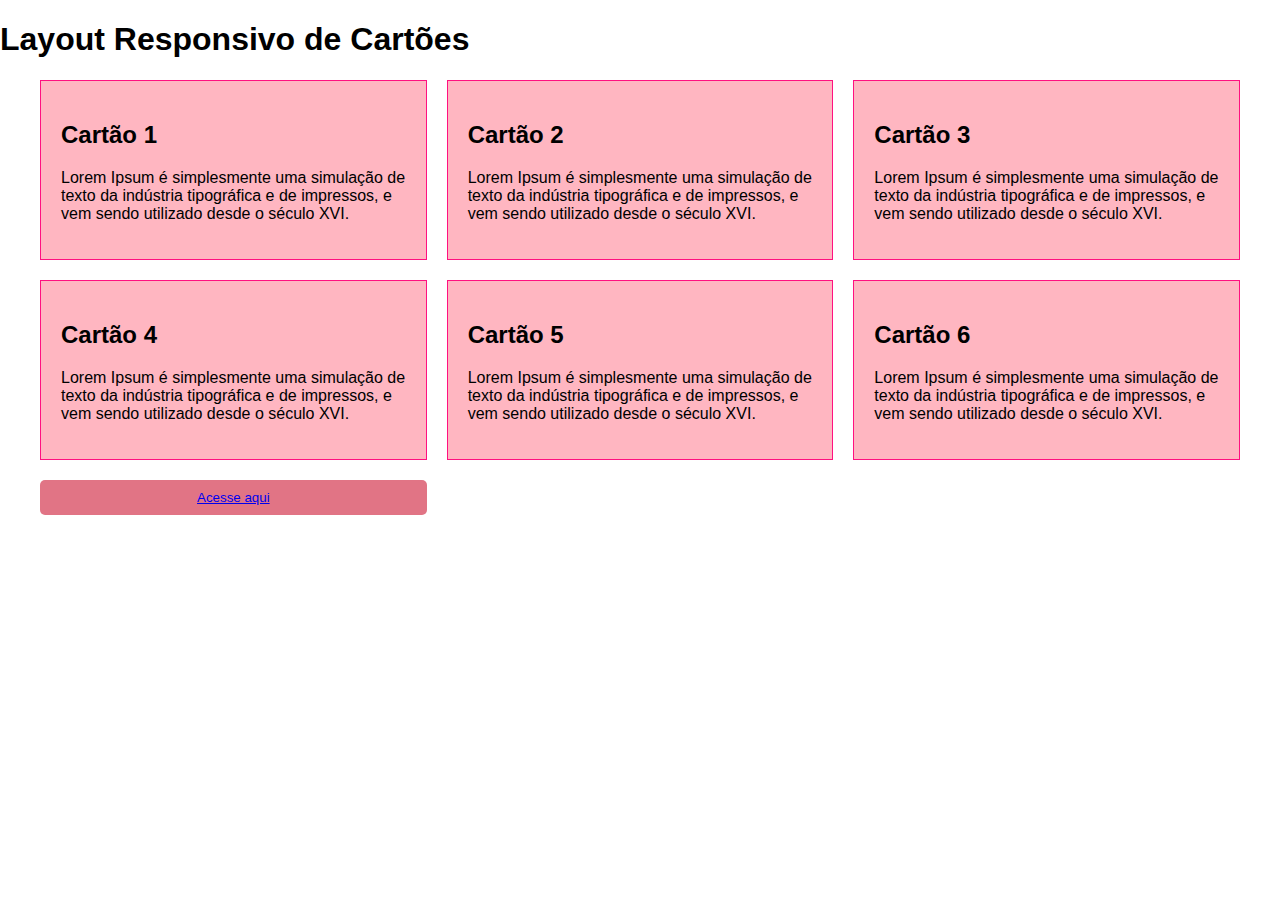
<file: index.html>
<!DOCTYPE html>
<html lang="en">
<head>
    <meta charset="UTF-8">
    <meta name="viewport" content="width=device-width, initial-scale=1.0">
    <link rel="stylesheet" href="css/style.css">
    <title>Layout Responsivo de cartões</title>
</head>
<body>
    <h1>Layout Responsivo de Cartões</h1>
    <div class="card-container">
    <div class="card">
        <h2>Cartão 1</h2>
        <p>Lorem Ipsum é simplesmente uma simulação de texto da indústria tipográfica e de impressos, e vem sendo utilizado desde o século XVI.</p>
     </div>

     <div class="card">
        <h2>Cartão 2</h2>
        <p>Lorem Ipsum é simplesmente uma simulação de texto da indústria tipográfica e de impressos, e vem sendo utilizado desde o século XVI.</p>
     </div>

     <div class="card">
        <h2>Cartão 3</h2>
        <p>Lorem Ipsum é simplesmente uma simulação de texto da indústria tipográfica e de impressos, e vem sendo utilizado desde o século XVI.</p>
     </div>

     <div class="card">
        <h2>Cartão 4</h2>
        <p>Lorem Ipsum é simplesmente uma simulação de texto da indústria tipográfica e de impressos, e vem sendo utilizado desde o século XVI.</p>
     </div>

     <div class="card">
        <h2>Cartão 5</h2>
        <p>Lorem Ipsum é simplesmente uma simulação de texto da indústria tipográfica e de impressos, e vem sendo utilizado desde o século XVI.</p>
     </div>

     <div class="card">
        <h2>Cartão 6</h2>
        <p>Lorem Ipsum é simplesmente uma simulação de texto da indústria tipográfica e de impressos, e vem sendo utilizado desde o século XVI.</p>
     </div>

     <button type="submit"><a href="textos.html">Acesse aqui</a></button>
     


     
    </div>

</body>
</html>
</file>
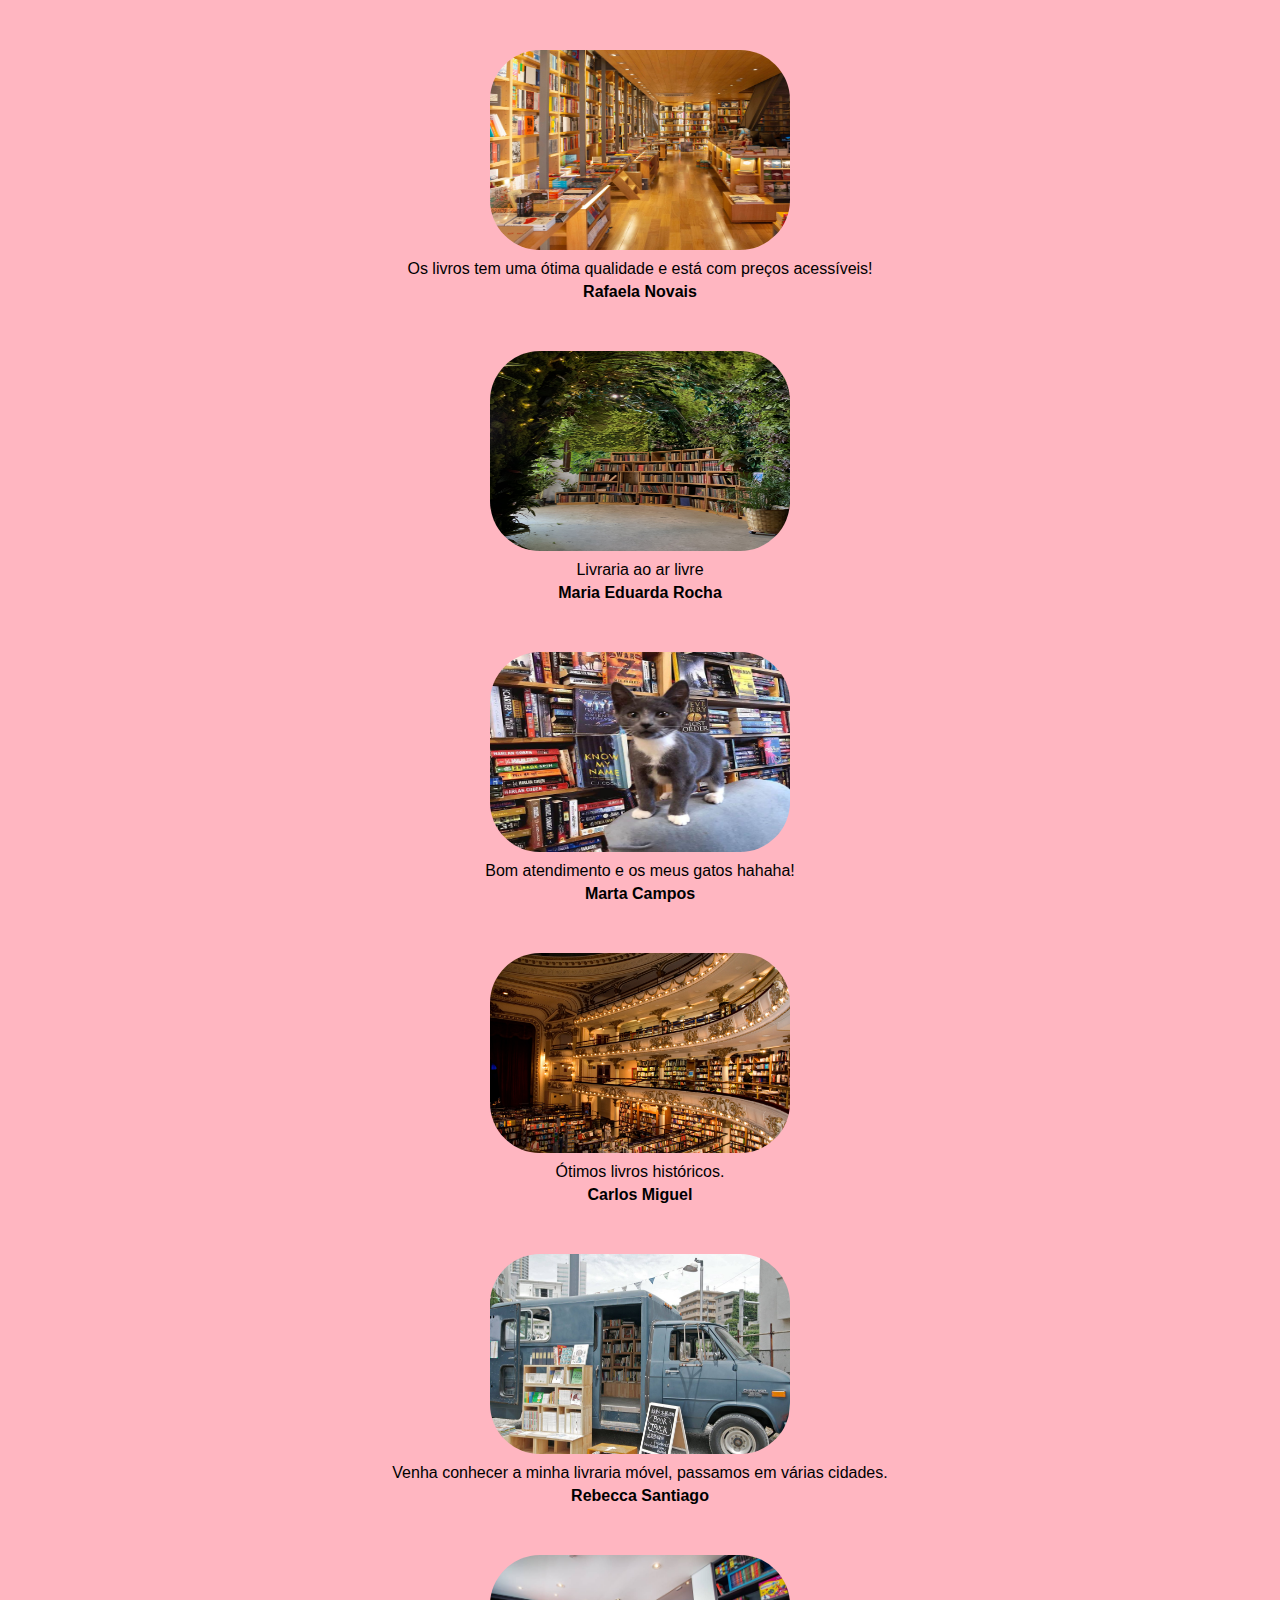
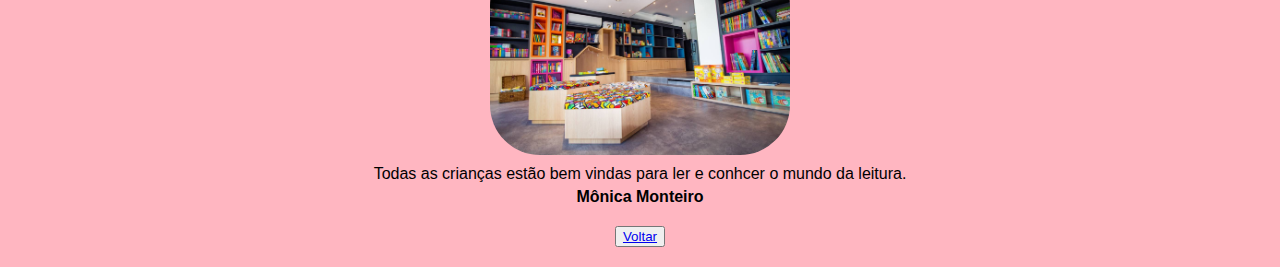
<file: textos.html>
<!DOCTYPE html>
<html lang="pt-br">
<head>
    <meta charset="UTF-8">
    <meta name="viewport" content="width=device-width, initial-scale=1.0">
    <link rel="stylesheet" href="css/texto.css">
    <title>Alinhamentos e Espaçamentos</title>
</head>
<body>
    <section class="depoimento">
     <div class="depoimento">
        <img src="img/livraria.jpg" alt="livraria">
        <p>Os livros tem uma ótima qualidade e está com preços acessíveis!</p>
        <span>Rafaela Novais</span>
     </div>

    <div class="depoimento">
        <img src="img/livros e flores .jpg" alt="livraria">
        <p>Livraria ao ar livre</p>
        <span>Maria Eduarda Rocha</span>
    </div>

    <div class="depoimento">
        <img src="img/livraria com gatos.jpg" alt="livraria">
        <p>Bom atendimento e os meus gatos hahaha!</p>
        <span>Marta Campos</span>
    </div>

    <div class="depoimento">
        <img src="img/livraria antiga.webp" alt="livraria">
        <p>Ótimos livros históricos.</p>
        <span>Carlos Miguel</span>
    </div>

    <div class="depoimento">
        <img src="img/livraria móvel.jpg" alt="livraria">
        <p>Venha conhecer a minha livraria móvel, passamos em várias cidades.</p>
        <span>Rebecca Santiago</span>
    </div>

    <div class="depoimento">
        <img src="img/livraria infantil.jpg" alt="livraria">
        <p>Todas as crianças estão bem vindas para ler e conhcer o mundo da leitura.</p>
        <span>Mônica Monteiro</span>
    </div>

    <button type="submit"><a href="index.html">Voltar</a></button>

    </section>
<!-- Mais depopimentos podem ser adicionados aqui-->
   
</body>
</html>
</file>
<file: css/style.css>
/* Definições iniciais do estilo global */
body {
    font-family: Arial, Helvetica, sans-serif;
    margin: 0;
    padding: 0;
}

/* Estilos para o contênier dos cartões*/
.card-container{
    display: grid;
    flex-direction: row;
    grid-template-columns: repeat(auto-fit, minmax(300px, 1fr));
    gap: 20px;
    max-width: 1200px;
    margin: 0 auto;
}
/* Estilos para os cartões individuais*/

.card{
    background-color: #FFB6C1;
    border: 1px solid #ff1180;
    padding: 20px;
    box-shadow: 0 2px 4px rgba(red, green, blue, alpha);
}
/* Estilos aplicados quando a largura da tela é de no máximo 768px */

@media(max-width:768px){
    .card-container{
        grid-template-columns: 1fr;
    }
}

button[type="submit"]{
    background-color: #e17485;
    border: none;
    border-radius: 5px;
    padding: 10px;
    cursor: pointer;
    margin: 5 auto;
    display: block;
 }
 button[type="submit"]:hover {
    background-color:  #b33f75;
    align-items: center; 
 }

 button[type="submit"]{
    background-color: #e17485;
    border: none;
    border-radius: 5px;
    padding: 10px;
    cursor: pointer;
    margin: 5 auto;
    display: block;
 }
</file>
<file: css/texto.css>
body{
    margin: 0;
    font-family: arial, sans-serif;
    background: #FFB6C1;
}

.depoimento img {
    width: 300px;
    height: 200px;
    border-radius: 50px;
    margin-bottom: 10px;
    margin-top: 10px;
}

.depoimento p{
    margin: 0;
    margin-bottom: 5px;
}

.depoimento span {
    font-weight: bold;
}

.depoimentos{
    display: grid;
    grid-template-columns: repeat(auto-fit, minmax(300px, 1fr));
    gap: 20px;
    padding: 20px;
}

.depoimento {
    padding: 20px;
    display: flex;
    flex-direction: column;
    align-items: center;
    text-align: center;
}
</file>
